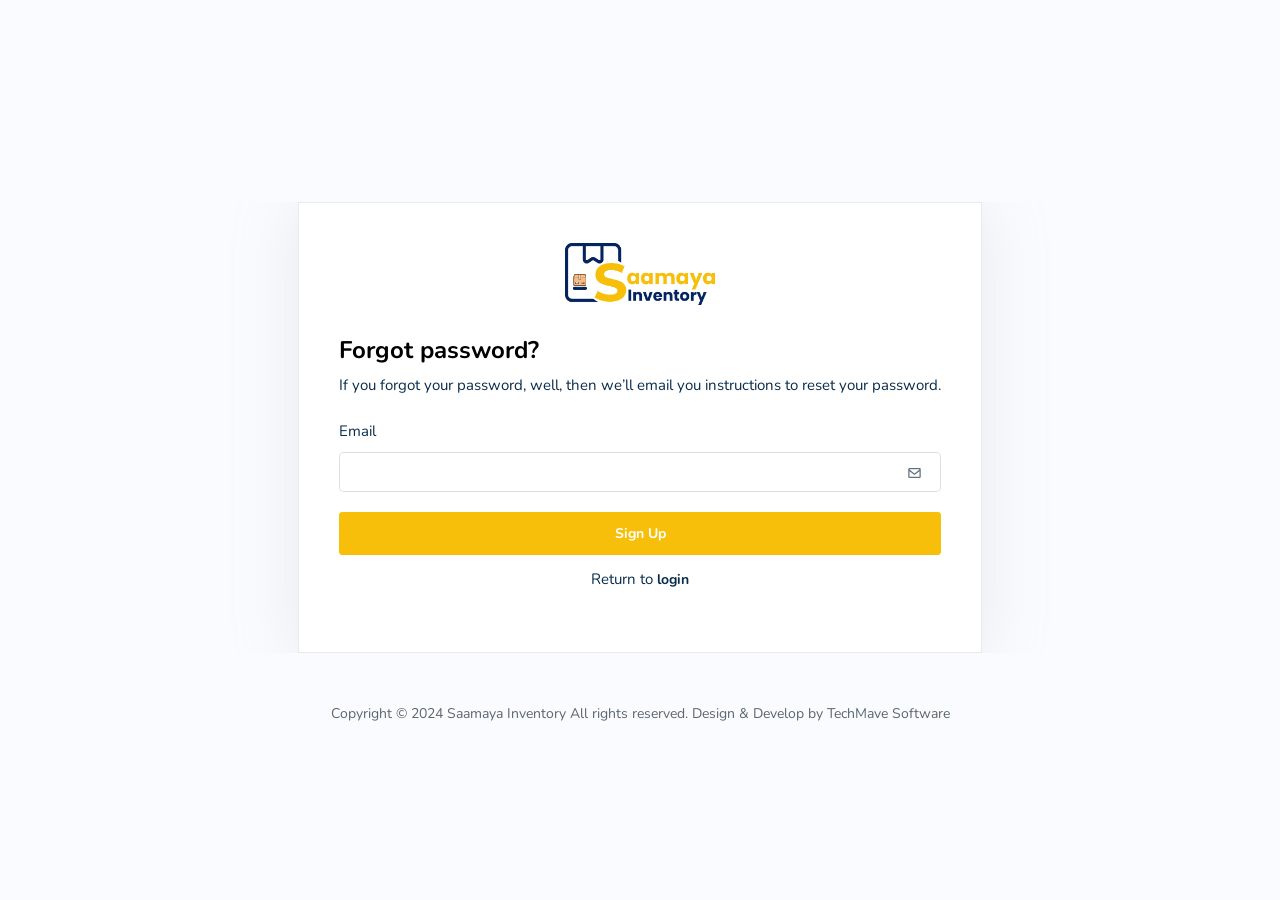
<file: forgot-pwd.html>
<!DOCTYPE html>
<html lang="en">
    <head>
        <meta charset="utf-8">
        <meta name="viewport" content="width=device-width, initial-scale=1.0, user-scalable=0">
        <title>Forgot Password - Saamaya Inventory</title>
		
		<!-- Favicon -->
        <link rel="shortcut icon" type="image/x-icon" href="assets/img/new-image/saamaya-inventory-favicon.png">
		
		<!-- Bootstrap CSS -->
        <link rel="stylesheet" href="assets/css/bootstrap.min.css">
		
        <!-- Fontawesome CSS -->
		<link rel="stylesheet" href="assets/plugins/fontawesome/css/fontawesome.min.css">
		<link rel="stylesheet" href="assets/plugins/fontawesome/css/all.min.css">
		
		<!-- Main CSS -->
        <link rel="stylesheet" href="assets/css/style.css">
		
    </head>
    <body class="account-page">

        <div id="global-loader" >
			<div class="whirly-loader"> </div>
		</div>
	
		<!-- Main Wrapper -->
        <div class="main-wrapper">
			<div class="account-content">
				<div class="login-wrapper login-new">
                    <div class="container">
                        <div class="login-content user-login">
                          
                            <form action="login.html">
                                <div class="login-userset">
                                    <div class="loginHeader">
                                        <div class="login-logo">
                                            <img src="assets/img/new-image/Saamaya-Inventory-Logo.png" alt="img">
                                            <a href="index.html" class="login-logo logo-white">
                                                <img src="assets/img/new-image/Saamaya-Inventory-Logo.png"  alt="">
                                            </a>
                                        </div>
                                        <div class="login-userheading">
                                            <h3>Forgot password?</h3>
                                            <h4>If you forgot your password, well, then we’ll email you instructions to reset your password.</h4>
                                        </div>
                                      
                                    </div>
                                   
                                  
                                    <div class="form-login">
                                        <label>Email</label>
                                        <div class="form-addons">
                                            <input type="email" class="form-control">
                                            <img src="assets/img/icons/mail.svg" alt="img">
                                        </div>
                                    </div>
                                    <div class="form-login">
                                        <button type="submit" class="btn btn-login">Sign Up</button>
                                    </div>
                                    <div class="signinform text-center">
                                        <h4>Return to<a href="login.html" class="hover-a"> login </a></h4>
                                    </div>
                                   
                                </div>
                            </form>
                           
                        </div>
                        <div class="my-4 d-flex justify-content-center align-items-center copyright-text">
                            <p>Copyright &copy; 2024 Saamaya Inventory All rights reserved. Design & Develop by <a href="#">TechMave Software</a></p>
                        </div>
                    </div>
                </div>
			</div>
        </div>
		<!-- /Main Wrapper -->
		<div class="customizer-links" id="setdata">
			<ul class="sticky-sidebar">
				<li class="sidebar-icons">
					<a href="#" class="navigation-add" data-bs-toggle="tooltip" data-bs-placement="left"
						data-bs-original-title="Theme">
						<i data-feather="settings" class="feather-five"></i>
					</a>
				</li>
			</ul>
		</div>

		<!-- jQuery -->
        <script src="assets/js/jquery-3.7.1.min.js"></script>

         <!-- Feather Icon JS -->
		<script src="assets/js/feather.min.js"></script>
		
		<!-- Bootstrap Core JS -->
        <script src="assets/js/bootstrap.bundle.min.js"></script>
		
		<!-- Custom JS --><script src="assets/js/theme-script.js"></script>	
		<script src="assets/js/script.js"></script>

	
    </body>
</html>
</file>
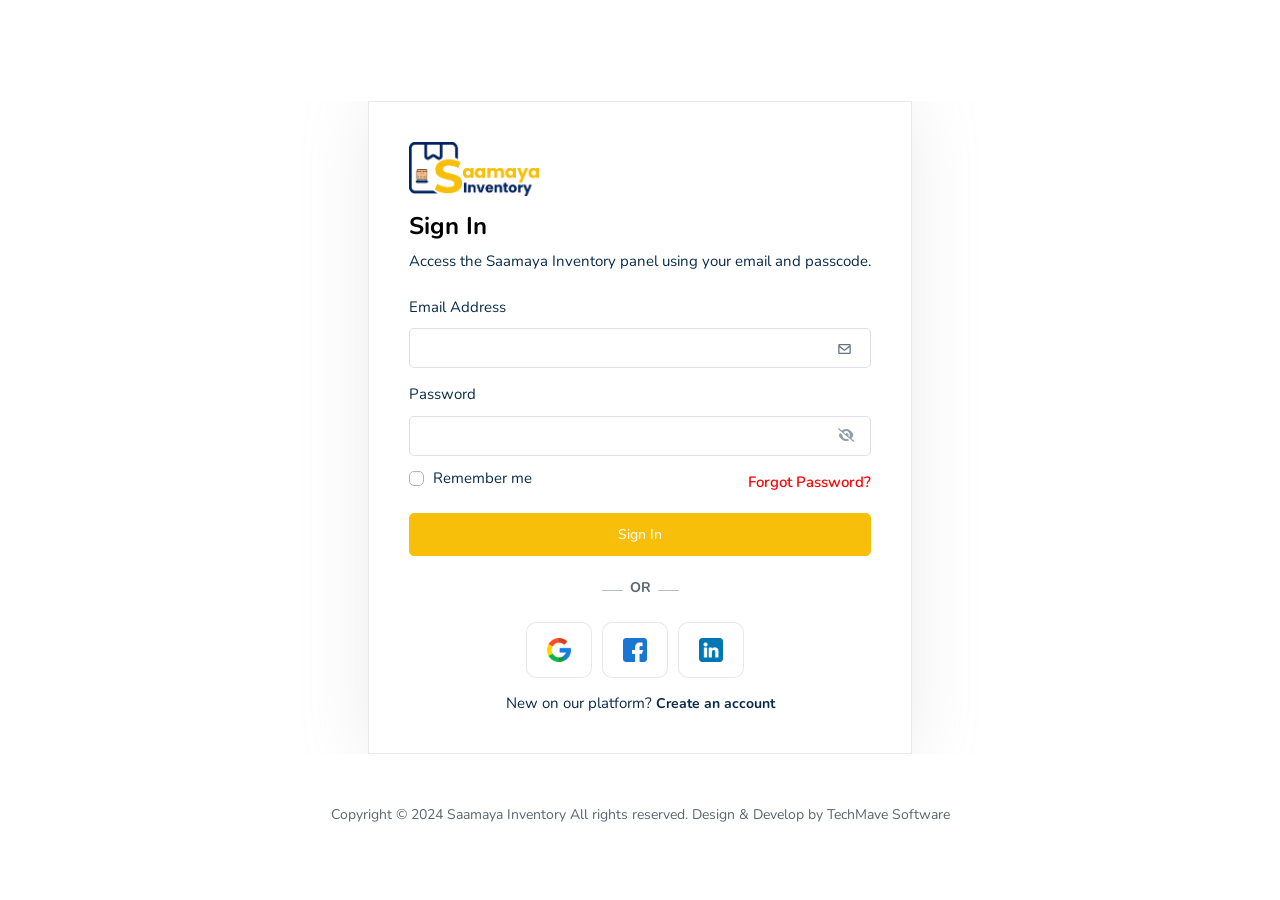
<file: login.html>
<!DOCTYPE html>
<html lang="en">
    <head>
        <meta charset="utf-8">
        <meta name="viewport" content="width=device-width, initial-scale=1.0, user-scalable=0">
        <title>Login - Saamaya Inventory</title>
		
		<!-- Favicon -->
        <link rel="shortcut icon" type="image/x-icon" href="assets/img/new-image/saamaya-inventory-favicon.png">
		
		<!-- Bootstrap CSS -->
        <link rel="stylesheet" href="assets/css/bootstrap.min.css">
		
        <!-- Fontawesome CSS -->
		<link rel="stylesheet" href="assets/plugins/fontawesome/css/fontawesome.min.css">
		<link rel="stylesheet" href="assets/plugins/fontawesome/css/all.min.css">
		
		<!-- Main CSS -->
        <link rel="stylesheet" href="assets/css/style.css">
		<!-- Main CSS -->
        <link rel="stylesheet" href="assets/css/custom.css">
    </head>
    <body class="account-page bgImg" >

        <div id="global-loader" >
			<div class="whirly-loader"> </div>
		</div>
	
		<!-- Main Wrapper -->
        <div class="main-wrapper">
			<div class="account-content">
				<div class="login-wrapper login-new">
                    <div class="container">
                        <div class="login-content user-login">
                          
                            <form action="#">
                                <div class="login-userset">
                                    <div class="loginHeader">
                                        <div class="login-logo">
                                            <img src="assets/img/new-image/Saamaya-Inventory-Logo.png" alt="img">
                                            <a href="index.html" class="login-logo logo-white">
                                                <img src="assets/img/new-image/Saamaya-Inventory-Logo.png"  alt="">
                                            </a>
                                        </div>
                                        <div class="login-userheading">
                                            <h3>Sign In</h3>
                                            <h4>Access the Saamaya Inventory panel using your email and passcode.</h4>
                                        </div>
                                      
                                    </div>
                                   
                                    <div class="form-login">
                                        <label class="form-label">Email Address</label>
                                        <div class="form-addons">
                                            <input type="text" class="form-control">
                                            <img src="assets/img/icons/mail.svg" alt="img">
                                        </div>
                                    </div>
                                    <div class="form-login">
                                        <label>Password</label>
                                        <div class="pass-group">
                                            <input type="password" class="pass-input">
                                            <span class="fas toggle-password fa-eye-slash"></span>
                                        </div>
                                    </div>
                                    <div class="form-login authentication-check">
                                        <div class="row">
                                            <div class="col-6">
                                                <div class="custom-control custom-checkbox">
                                                    <label class="checkboxs ps-4 mb-0 pb-0 line-height-1">
                                                        <input type="checkbox">
                                                        <span class="checkmarks"></span>Remember me
                                                    </label>
                                                </div>
                                            </div>
                                            <div class="col-6 text-end">
                                                <a class="forgot-link" href="forgot-pwd.html">Forgot Password?</a>
                                            </div>
                                        </div>
                                    </div>
                                    <div class="form-login mb-0">
                                       <a href="index.php"><button class="btn btn-login" type="button">Sign In</button></a> 
                                    </div>
                                   

                                    <div class="form-setlogin or-text mt-4">
                                        <h4>OR</h4>
                                    </div>
                                    <div class="form-sociallink">
                                        <ul class="d-flex justify-content-center">
                                             <li>
                                                 <a href="javascript:void(0);" class="socialMediaLogo google-logo">
                                                    <img  src="assets/img/new-image/google.png" alt="Google">
                                                 </a>
                                             </li>
                                            <li>
                                                <a href="javascript:void(0);" class="socialMediaLogo facebookk-logo">
                                                    <img src="assets/img/new-image/facebook(2).png" alt="Facebook">
                                                </a>
                                            </li>
                                          
                                            <li>
                                                <a href="javascript:void(0);" class="socialMediaLogo Linkdin-logo">
                                                    <img src="assets/img/new-image/linkedin.png" alt="Linkdin">
                                                </a>
                                            </li>
                                            <!-- <li>
                                             <a href="javascript:void(0);" class="socialMediaLogo twitter-logo">
                                                 <img src="assets/img/new-image/twitter(2).png" alt="Twitter">
                                             </a>
                                         </li>
                                         <li>
                                             <a href="javascript:void(0);" class="socialMediaLogo office365-logo">
                                                 <img src="assets/img/new-image/office-365.png" alt="Apple">
                                             </a>
                                         </li> -->
                                        </ul>
                                    </div>
                                    <div class="signinform text-center mt-3">
                                        <h4>New on our platform?<a href="register-new.html" class="hover-a"> Create an account</a></h4>
                                    </div>
                                </div>
                            </form>
                           
                        </div>
                        <div class="my-4 d-flex justify-content-center align-items-center copyright-text">
                            <p>Copyright &copy; 2024 Saamaya Inventory All rights reserved. Design & Develop by <a href="#">TechMave Software</a></p>
                        </div>
                    </div>
                </div>
			</div>
        </div>
		<!-- /Main Wrapper -->
		<div class="customizer-links" id="setdata">
			<ul class="sticky-sidebar">
				<li class="sidebar-icons">
					<a href="#" class="navigation-add" data-bs-toggle="tooltip" data-bs-placement="left"
						data-bs-original-title="Theme">
						<i data-feather="settings" class="feather-five"></i>
					</a>
				</li>
			</ul>
		</div>

		<!-- jQuery -->
        <script src="assets/js/jquery-3.7.1.min.js"></script>

         <!-- Feather Icon JS -->
		<script src="assets/js/feather.min.js"></script>
		
		<!-- Bootstrap Core JS -->
        <script src="assets/js/bootstrap.bundle.min.js"></script>
		
		<!-- Custom JS --><script src="assets/js/theme-script.js"></script>	
		<script src="assets/js/script.js"></script>

	
    </body>
</html>
</file>
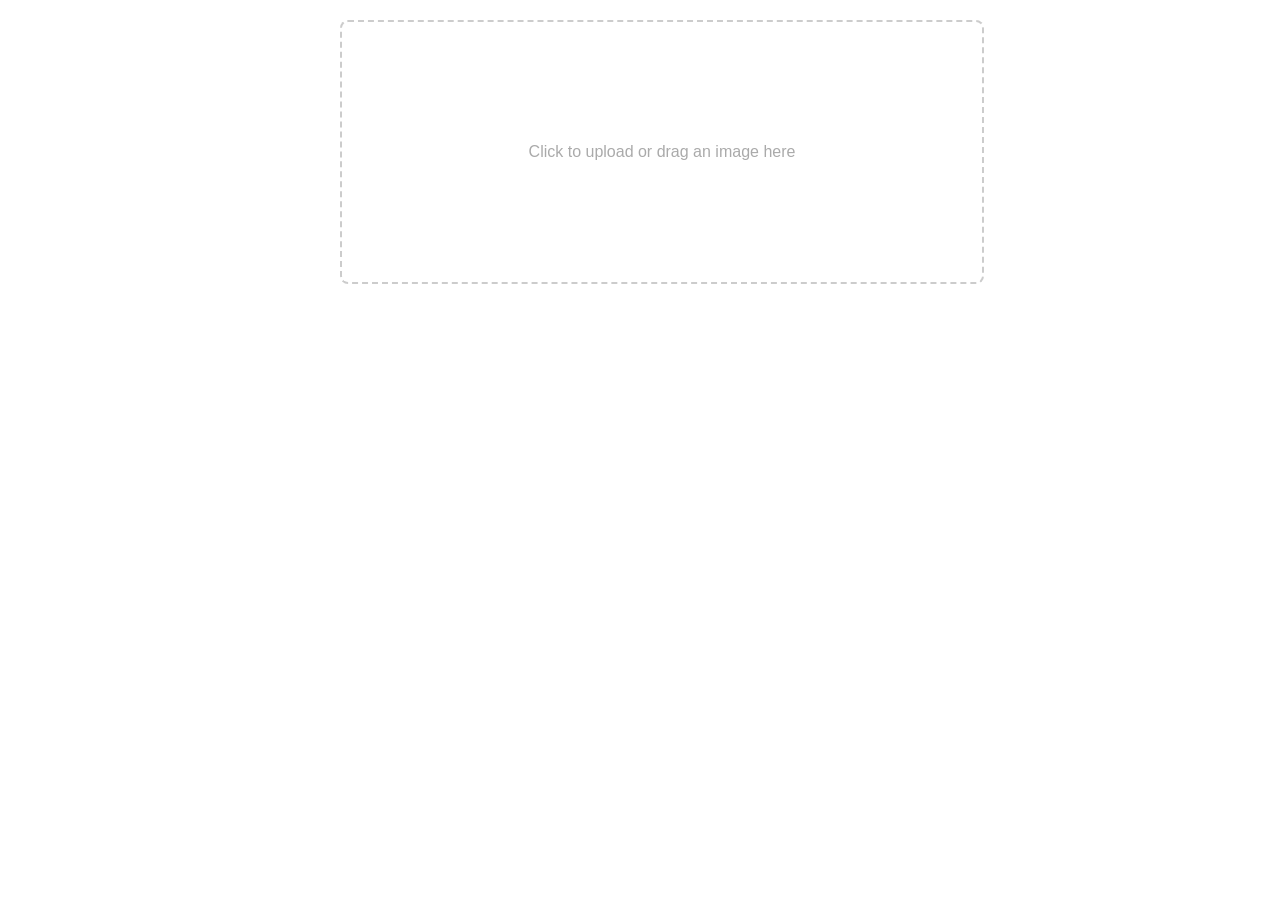
<file: test.html>
<!DOCTYPE html>
<html lang="en">
<head>
  <meta charset="UTF-8">
  <meta name="viewport" content="width=device-width, initial-scale=1.0">
  <title>Primary Image Uploader</title>
  <style>
    .container {
      max-width: 600px;
      margin: 20px auto;
      font-family: Arial, sans-serif;
    }

    .upload-area {
      display: flex;
      flex-direction: column;
      align-items: center;
      justify-content: center;
      border: 2px dashed #ccc;
      border-radius: 8px;
      padding: 20px;
      width: 100%;
      height: 220px;
      position: relative;
      cursor: pointer;
      text-align: center;
    }

    .upload-area img {
      max-width: 100%;
      max-height: 100%;
      object-fit: contain;
      display: block;
    }

    .upload-area input {
      display: none;
    }

    .upload-area .placeholder {
      color: #aaa;
    }

    .upload-area .remove-btn {
      position: absolute;
      top: 10px;
      right: 10px;
      background: rgba(0, 0, 0, 0.7);
      color: white;
      border: none;
      border-radius: 50%;
      width: 25px;
      height: 25px;
      font-size: 16px;
      cursor: pointer;
      display: flex;
      align-items: center;
      justify-content: center;
    }

    .upload-area .remove-btn:hover {
      background: rgba(0, 0, 0, 0.9);
    }

    .mark-primary-btn {
      margin-top: 10px;
      padding: 5px 10px;
      font-size: 14px;
      border: none;
      background-color: #007bff;
      color: white;
      border-radius: 4px;
      cursor: pointer;
    }

    .mark-primary-btn:hover {
      background-color: #0056b3;
    }

    .mark-primary-btn.marked {
      background-color: orange;
      cursor: default;
    }

    .uploaded-images {
      display: flex;
      flex-wrap: wrap;
      gap: 10px;
      margin-top: 20px;
    }

    .uploaded-images .image-card {
      position: relative;
      width: 100px;
      height: 100px;
      border: 1px solid #ccc;
      border-radius: 8px;
      overflow: hidden;
      cursor: pointer;
    }

    .uploaded-images .image-card img {
      width: 100%;
      height: 100%;
      object-fit: cover;
    }

    .uploaded-images .image-card.marked {
      border-color: orange;
    }
  </style>
</head>
<body>
  <div class="container">
    <!-- Upload Area -->
    <div class="upload-area" id="activeImageContainer">
      <span class="placeholder">Click to upload or drag an image here</span>
      <input type="file" id="fileInput" accept="image/*" multiple>
    </div>
    <button class="mark-primary-btn" id="markPrimaryBtn" style="display: none;">
      Mark as Primary
    </button>

    <!-- Uploaded Images -->
    <div class="uploaded-images" id="uploadedImages"></div>
  </div>

  <script>
    const fileInput = document.getElementById('fileInput');
    const activeImageContainer = document.getElementById('activeImageContainer');
    const uploadedImagesContainer = document.getElementById('uploadedImages');
    const markPrimaryBtn = document.getElementById('markPrimaryBtn');

    let activeImage = null;
    let primaryImageCard = null;

    fileInput.addEventListener('change', handleFiles);
    activeImageContainer.addEventListener('click', (e) => {
      if (e.target.tagName !== 'BUTTON') {
        fileInput.click();
      }
    });

    function handleFiles() {
      const files = Array.from(fileInput.files);

      files.forEach(file => {
        const reader = new FileReader();
        reader.onload = () => {
          const src = reader.result;

          // Create an image card for the bottom list
          const imageCard = document.createElement('div');
          imageCard.classList.add('image-card');
          imageCard.innerHTML = `<img src="${src}" alt="Uploaded Image">`;

          // Click on image to set it as active
          imageCard.addEventListener('click', () => setActiveImage(src, imageCard));

          // Append to the uploaded images container
          uploadedImagesContainer.appendChild(imageCard);

          // Set the first uploaded image as active and primary by default
          if (!activeImage) {
            setActiveImage(src, imageCard);
            setPrimaryImage(imageCard); // Mark the first image as primary by default
          }
        };
        reader.readAsDataURL(file);
      });
    }

    function setActiveImage(src, imageCard) {
      activeImage = src;

      // Clear the upload area and show the active image with a remove button
      activeImageContainer.innerHTML = `
        <img src="${src}" alt="Active Image">
        <button class="remove-btn">&times;</button>
      `;

      // Add remove button functionality for active image
      activeImageContainer.querySelector('.remove-btn').addEventListener('click', () => {
        removeImage(src, imageCard);
      });

      // Show the "Mark as Primary" button
      markPrimaryBtn.style.display = 'block';

      // Update button text and functionality
      if (imageCard === primaryImageCard) {
        markPrimaryBtn.innerHTML = `
          <img src="https://upload.wikimedia.org/wikipedia/commons/thumb/e/e4/Check_icon.svg/1024px-Check_icon.svg.png" alt="Check" width="16" height="16"> Primary
        `;
        markPrimaryBtn.classList.add('marked');
        markPrimaryBtn.disabled = true;
      } else {
        markPrimaryBtn.innerHTML = `Mark as Primary`;
        markPrimaryBtn.classList.remove('marked');
        markPrimaryBtn.disabled = false;
      }

      markPrimaryBtn.onclick = () => setPrimaryImage(imageCard);
    }

    function setPrimaryImage(imageCard) {
      // If another image was previously set as primary, remove the mark
      if (primaryImageCard) {
        primaryImageCard.classList.remove('marked');
      }

      // Mark the new image as primary
      imageCard.classList.add('marked');
      primaryImageCard = imageCard;

      // Update the "Mark as Primary" button for the active image
      markPrimaryBtn.innerHTML = `
        <img src="https://upload.wikimedia.org/wikipedia/commons/thumb/e/e4/Check_icon.svg/1024px-Check_icon.svg.png" alt="Check" width="16" height="16"> Primary
      `;
      markPrimaryBtn.classList.add('marked');
      markPrimaryBtn.disabled = true;
    }

    function removeImage(src, imageCard) {
      // Remove the image card from the uploaded list
      if (imageCard) {
        imageCard.remove();
      }

      // Check if the active image is being removed
      if (activeImage === src) {
        activeImage = null;

        // Reset activeImageContainer if no images are left
        if (uploadedImagesContainer.children.length === 0) {
          resetActiveImage();
        } else {
          // Otherwise, set the first remaining image as active
          const remainingImages = uploadedImagesContainer.querySelectorAll('.image-card img');
          if (remainingImages.length > 0) {
            setActiveImage(remainingImages[0].src, remainingImages[0].closest('.image-card'));
          }
        }
      }

      // Reset primary image if the removed image was primary
      if (primaryImageCard && primaryImageCard === imageCard) {
        primaryImageCard = null;
        if (uploadedImagesContainer.children.length > 0) {
          const nextCard = uploadedImagesContainer.querySelector('.image-card');
          setPrimaryImage(nextCard);
        }
      }
    }

    function resetActiveImage() {
      // Reset the upload area to show the placeholder
      activeImageContainer.innerHTML = '<span class="placeholder">Click to upload or drag an image here</span>';
      markPrimaryBtn.style.display = 'none';
      activeImage = null;
    }
  </script>
</body>
</html>
</file>
